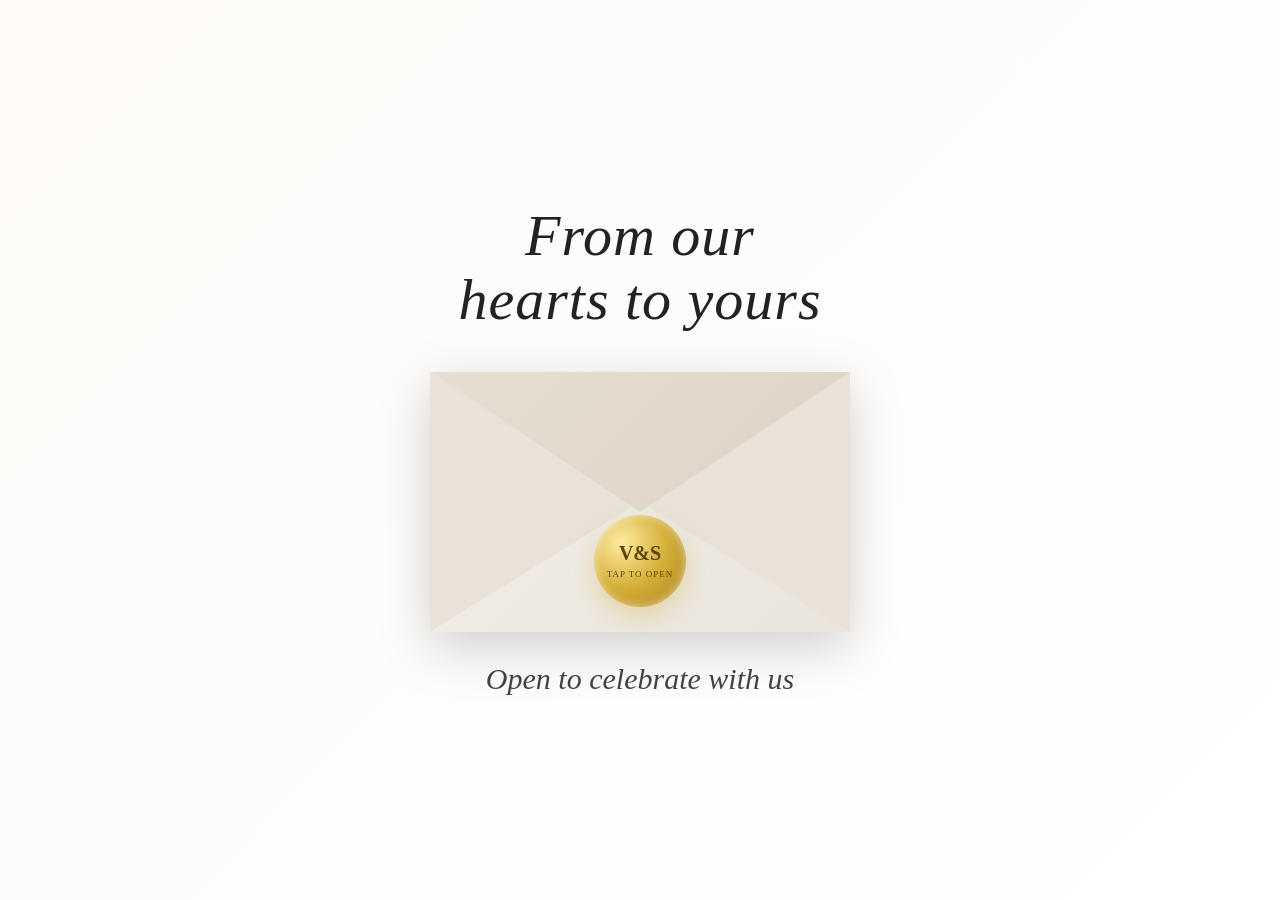
<file: index.html>
<!DOCTYPE html>
<html lang="en">

<head>
    <meta charset="UTF-8">
    <meta name="viewport" content="width=device-width, initial-scale=1.0">
    <title>Wedding Invitation</title>

    <link rel="stylesheet" href="style.css">

    <!-- Optional font for elegant names -->
    <link href="https://fonts.googleapis.com/css2?family=Great+Vibes&display=swap" rel="stylesheet">

</head>

<body>

    <!-- ================= ENVELOPE SCREEN ================= -->

    <div id="envelopeScreen">

        <div class="container">

            <h1 class="title">
                From our<br>
                hearts to yours
            </h1>

            <div class="envelope-container">

                <div class="envelope">

                    <div class="left-fold"></div>
                    <div class="right-fold"></div>
                    <div class="bottom-fold"></div>

                    <div class="flap"></div>

                    <div class="seal">
                        <div class="initials">V&S</div>
                        <div class="open-text">Tap to Open</div>
                    </div>

                </div>

            </div>

            <p class="footer-text">
                Open to celebrate with us
            </p>

        </div>

    </div>

    <!-- ================= INVITATION SCREEN ================= -->

    <div id="invitationScreen">

        <!-- HERO -->
        <section class="hero">

            <div class="hero-content">

                <img class="couple" src="hero.jpeg" alt="Photo">

                <h1>Save The Date</h1>

                <p>For the wedding celebration of</p>

                <div class="names">
                    Venkatesh <span>&</span> Subathra
                </div>

                <div class="scroll">↓ Scroll Down ↓</div>

            </div>

        </section>

        <!-- ================= MESSAGE + SCRATCH ================= -->

        <section class="section message-section">

            <h2>Wedding Invitation</h2>

            <p class="intro-text">
                With immediate joy and love
            </p>

            <div class="names2">
                <span class="bride">Venkatesh</span>
                <span class="amp">&</span>
                <span class="groom">Subathra</span>
            </div>

            <!-- SCRATCH CARD -->
            <div class="scratch-box">

                <div class="hidden-date">
                    25-06-2026
                </div>

                <canvas id="scratchCanvas"></canvas>

                <div class="scratch-text">
                    Scratch Here ✨
                </div>

            </div>

            <!-- TIMER -->
            <div class="timer">
                <h3>Countdown to Wedding</h3>
                <div class="countdown-container">

                    <div class="time-card">
                        <span id="days">00</span>
                        <small>Days</small>
                    </div>

                    <div class="time-card">
                        <span id="hours">00</span>
                        <small>Hours</small>
                    </div>

                    <div class="time-card">
                        <span id="minutes">00</span>
                        <small>Minutes</small>
                    </div>

                    <div class="time-card">
                        <span id="seconds">00</span>
                        <small>Seconds</small>
                    </div>

                </div>
            </div>

        </section>
        <!-- ================= WEDDING EVENTS ================= -->

        <section class="section events-section">

            <div class="event-card">

                <h3>🎉 Reception</h3>

                <p>
                    ⏰ 9:00 AM – 12:00 PM<br>
                    📍 Sri Vasavi Mahal,<br>
                    Manamedu
                </p>

            </div>
            <div class="map-card">

                <h3>📍 Wedding Venue Location</h3>

                <a href="https://www.google.com/maps/dir/?api=1&destination=X9GP%2BP8G+Alagarai+Manamedu+Tamil+Nadu+621209"
                    target="_blank" class="map-button">
                    🧭 Open in Google Maps
                </a>

            </div>

        </section>

        <!-- ================= FINAL ================= -->

        <section class="section">

            <h2>We look forward to seeing you ❤️</h2>

        </section>

    </div>

    <script src="script.js"></script>

</body>

</html>
</file>
<file: style.css>
/* RESET */
*{
    margin:0;
    padding:0;
    box-sizing:border-box;
}

html{
    scroll-behavior:smooth;
}

body{
    font-family:Georgia, serif;
    overflow-x:hidden;
    overflow-y:auto;
    background:#fff;
}

/* ================= ENVELOPE SCREEN ================= */

#envelopeScreen{
    position:fixed;
    inset:0;

    background:linear-gradient(135deg,#fdfaf7,#ffffff);
    
    display:flex;
    justify-content:center;
    align-items:center;

    transition:opacity 1s ease;
    z-index:10;
}

.container{
    text-align:center;
}

.title{
    font-size:58px;
    font-weight:normal;
    font-style:italic;
    line-height:1.1;
    color:#222;
    margin-bottom:40px;
    letter-spacing:1px;
}

/* envelope */
.envelope-container{
    cursor:pointer;
}

.envelope{
    width:420px;
    height:260px;
    position:relative;
    margin:auto;

    filter:drop-shadow(0 15px 25px rgba(0,0,0,0.18));
    transition:transform 0.3s ease;
}

.envelope-container:hover .envelope{
    transform:scale(1.02);
}

/* base */
.bottom-fold{
    position:absolute;
    width:100%;
    height:100%;
    background:linear-gradient(135deg,#f3f0ea,#e9e4dc);
    border-radius:8px;
}

.left-fold{
    position:absolute;
    width:50%;
    height:100%;
    background:#e8e2d8;
    clip-path:polygon(0 0,100% 50%,0 100%);
    z-index:2;
}

.right-fold{
    position:absolute;
    right:0;
    width:50%;
    height:100%;
    background:#e8e2d8;
    clip-path:polygon(100% 0,0 50%,100% 100%);
    z-index:2;
}

/* flap */
.flap{
    position:absolute;
    top:0;
    width:100%;
    height:140px;
    background:linear-gradient(135deg,#e6ded2,#ddd4c6);

    clip-path:polygon(0 0,100% 0,50% 100%);
    transform-origin:top;
    transition:transform 1.5s ease;
    z-index:6;
}

.open .flap{
    transform:rotateX(180deg);
}

/* gold seal */
.seal{
    position:absolute;
    width:92px;
    height:92px;
    border-radius:50%;
    left:50%;
    bottom:25px;
    transform:translateX(-50%);
    z-index:10;

    background:radial-gradient(circle at 30% 30%, #ffeaa0, #d4af37, #a97f1f);

    display:flex;
    flex-direction:column;
    justify-content:center;
    align-items:center;

    box-shadow:
    0 10px 25px rgba(212,175,55,.35),
    inset 0 0 10px rgba(255,255,255,.6);

    cursor:pointer;
    transition:transform 0.3s ease;
}

.seal:hover{
    transform:translateX(-50%) scale(1.05);
}

.initials{
    font-size:20px;
    font-weight:bold;
    color:#5c4500;
}

.open-text{
    font-size:9px;
    margin-top:4px;
    color:#5c4500;
    text-transform:uppercase;
    letter-spacing:1px;
}

.footer-text{
    margin-top:30px;
    font-size:30px;
    font-style:italic;
    color:#444;
}

/* ================= INVITATION SCREEN ================= */

#invitationScreen{
    position:fixed;
    inset:0;

    height:100vh;
    overflow-y:auto;

    opacity:0;
    visibility:hidden;

    transition:opacity 1s ease;

    display:block;

    background:
    linear-gradient(
        rgba(255,255,255,0.55),
        rgba(255,248,235,0.60)
    ),
    url("https://images.unsplash.com/photo-1519225421980-715cb0215aed?auto=format&fit=crop&w=1600&q=80");

    background-size:cover;
    background-position:center;
    background-attachment:fixed;
}

/* ================= HERO SECTION ================= */

.hero{
    height:100vh;
    display:flex;
    justify-content:center;
    align-items:center;
    text-align:center;
    color:#fff;

    background:
    linear-gradient(rgba(0,0,0,0.35),rgba(0,0,0,0.35)),
    url("https://images.unsplash.com/photo-1523438097201-512ae7d59c8a?auto=format&fit=crop&w=1400&q=80");

    background-size:cover;
    background-position:center;
}

.hero-content{
    padding:20px;
}

.couple{
    width:220px;
    border:6px solid #d4af37;
    border-radius:20px;
    padding:6px;
    background:white;
    box-shadow:0 15px 35px rgba(0,0,0,0.25);
}

.names{
    font-size:42px;
    font-family:cursive;
    color:#ffd97d;
    letter-spacing:1px;
}

.names span{
    color:#fff;
}

.date{
    margin-top:10px;
    font-size:22px;
    color:#ffe9a8;
}

.scroll{
    margin-top:20px;
    animation:bounce 2s infinite;
}

/* ================= SECTIONS ================= */

.section{
    padding:80px 20px;
    text-align:center;
    background:rgba(255,247,239,0.92);
    backdrop-filter: blur(3px);
}

.section h2{
    font-size:38px;
    color:#b8860b;
    margin-bottom:15px;
}

.section p{
    font-size:18px;
    max-width:700px;
    margin:auto;
    line-height:1.8;
    color:#444;
}

/* ================= MESSAGE SECTION ================= */

.message-section{
    text-align:center;
}

.intro-text{
    font-size:22px;
    margin-bottom:25px;
    font-style:italic;
    color:#555;
}

.names2{
    font-family:'Great Vibes', cursive;
    font-size:58px;
    margin-bottom:35px;
}

.bride{
    color:#b8860b;
}

.groom{
    color:#8b5e3c;
}

.amp{
    margin:0 10px;
    color:#444;
}

/* ================= SCRATCH BOX (FIXED ONLY) ================= */

.scratch-box{
    position:relative;
    width:300px;
    height:130px;
    margin:30px auto;

    border-radius:16px;
    overflow:hidden;

    box-shadow:0 12px 30px rgba(0,0,0,0.25);
    background:linear-gradient(135deg,#fffaf0,#fff);
}

/* hidden date */
.hidden-date{
    position:absolute;
    inset:0;
    display:flex;
    justify-content:center;
    align-items:center;

    font-size:28px;
    font-weight:bold;

    background:transparent;
    color:#b8860b;

    z-index:1;
}

/* canvas FIX */
#scratchCanvas{
    position:absolute;
    inset:0;
    width:100%;
    height:100%;
    display:block;
    z-index:2;
    touch-action:none;
}

/* scratch text */
.scratch-text{
    position:absolute;
    inset:0;
    display:flex;
    justify-content:center;
    align-items:center;

    font-size:18px;
    font-weight:bold;
    color:rgba(255,255,255,0.95);
    text-shadow:0 2px 8px rgba(0,0,0,0.4);
    letter-spacing:1px;

    z-index:3;
    pointer-events:none;
}

/* timer */
.timer{
    margin-top:40px;
}

.timer h3{
    margin-bottom:10px;
    color:#b8860b;
}

#countdown{
    font-size:26px;
    font-weight:bold;
    color:#333;
}

/* ================= ANIMATIONS ================= */

@keyframes float{
    0%,100%{transform:translateY(0);}
    50%{transform:translateY(-15px);}
}

@keyframes bounce{
    0%,100%{transform:translateY(0);}
    50%{transform:translateY(10px);}
}

/* ================= COUNTDOWN CARDS ================= */

.countdown-container{
    display:flex;
    justify-content:center;
    gap:12px;
    margin-top:15px;
    flex-wrap:wrap;
}

.time-card{
    width:75px;
    height:85px;
    background:rgba(255,255,255,0.9);
    border-radius:12px;

    display:flex;
    flex-direction:column;
    justify-content:center;
    align-items:center;

    box-shadow:0 8px 18px rgba(0,0,0,0.12);
    backdrop-filter: blur(6px);

    transition:transform 0.2s ease;
}

.time-card:hover{
    transform:translateY(-4px);
}

.time-card span{
    font-size:22px;
    font-weight:bold;
    color:#b8860b;
}

.time-card small{
    font-size:11px;
    color:#555;
    margin-top:4px;
    letter-spacing:1px;
}


/* ================= DATE GLOW ================= */
.date-glow {
    animation: dateGlow 1.5s ease-in-out infinite;
}

@keyframes dateGlow {
    0% {
        transform: scale(1);
        text-shadow: 0 0 0px rgba(212,175,55,0);
    }
    50% {
        transform: scale(1.08);
        text-shadow: 0 0 25px rgba(212,175,55,0.9);
    }
    100% {
        transform: scale(1);
        text-shadow: 0 0 0px rgba(212,175,55,0);
    }
}


/* ================= EVENTS SECTION (ENHANCED THEME) ================= */

.events-section{
    text-align:center;
    padding:100px 20px;
    position:relative;

    background:
    linear-gradient(rgba(255,255,255,0.75), rgba(255,250,240,0.85)),
    url("https://images.unsplash.com/photo-1529634893837-1a9b0a3f7d05?auto=format&fit=crop&w=1600&q=80");

    background-size:cover;
    background-position:center;
    background-attachment:fixed;
}

/* soft decorative glow overlay */
.events-section::before{
    content:"";
    position:absolute;
    inset:0;
    background:radial-gradient(circle at top, rgba(212,175,55,0.15), transparent 60%);
    pointer-events:none;
}

/* heading upgrade */
.events-section h2{
    font-size:44px;
    color:#b8860b;
    margin-bottom:40px;
    letter-spacing:1px;
    position:relative;
    display:inline-block;
}

.events-section h2::after{
    content:"";
    width:60%;
    height:3px;
    background:linear-gradient(90deg, transparent, #d4af37, transparent);
    position:absolute;
    bottom:-10px;
    left:20%;
    border-radius:10px;
}

/* event card redesign */
.event-card{
    width:92%;
    max-width:520px;
    margin:25px auto;
    padding:25px 22px;

    border-radius:18px;

    background:rgba(255,255,255,0.65);
    backdrop-filter: blur(10px);

    border:1px solid rgba(212,175,55,0.25);

    box-shadow:
        0 15px 35px rgba(0,0,0,0.10),
        inset 0 0 20px rgba(255,255,255,0.4);

    transition:all 0.4s ease;

    position:relative;
    overflow:hidden;
}

/* subtle gold shimmer effect */
.event-card::before{
    content:"";
    position:absolute;
    top:-50%;
    left:-50%;
    width:200%;
    height:200%;
    background:linear-gradient(
        120deg,
        transparent,
        rgba(212,175,55,0.15),
        transparent
    );
    transform:rotate(25deg);
    transition:all 0.6s ease;
}

.event-card:hover::before{
    left:100%;
}

.event-card:hover{
    transform:translateY(-8px) scale(1.02);
    box-shadow:0 20px 45px rgba(0,0,0,0.18);
}

/* title */
.event-card h3{
    font-size:24px;
    color:#8b5e3c;
    margin-bottom:12px;
    font-weight:600;
    letter-spacing:0.5px;
}

/* text */
.event-card p{
    font-size:16px;
    line-height:1.7;
    color:#444;
}

/* add subtle icon spacing look */
.event-card p br{
    line-height:2;
}

.map-card{
    width:90%;
    max-width:520px;
    margin:25px auto;
    padding:22px;

    background:rgba(255,255,255,0.85);
    border-radius:14px;

    box-shadow:0 10px 25px rgba(0,0,0,0.12);
    backdrop-filter: blur(5px);

    text-align:center;

    transition:transform 0.3s ease;
}

.map-card:hover{
    transform:translateY(-5px);
}

.map-card h3{
    font-size:22px;
    color:#b8860b;
    margin-bottom:10px;
}

.map-card p{
    font-size:16px;
    line-height:1.6;
    color:#444;
    margin-bottom:15px;
}

/* button */
.map-button{
    display:inline-block;
    padding:10px 18px;

    background:linear-gradient(135deg,#d4af37,#b8860b);
    color:#fff;

    border-radius:30px;
    text-decoration:none;
    font-weight:bold;

    transition:0.3s ease;
}

.map-button:hover{
    transform:scale(1.05);
    box-shadow:0 10px 20px rgba(212,175,55,0.4);
}

/* ================= ENVELOPE SCREEN RESPONSIVE FIX ONLY ================= */

/* Tablets */
@media (max-width: 768px){

    .title{
        font-size:42px;
        margin-bottom:25px;
    }

    .envelope{
        width:340px;
        height:210px;
    }

    .seal{
        width:80px;
        height:80px;
    }

    .footer-text{
        font-size:22px;
        margin-top:20px;
    }
}

/* Mobile */
@media (max-width: 480px){

    #envelopeScreen{
        padding:20px;
    }

    .title{
        font-size:30px;
        margin-bottom:20px;
        line-height:1.2;
    }

    .envelope{
        width:270px;
        height:170px;
    }

    .seal{
        width:70px;
        height:70px;
    }

    .initials{
        font-size:16px;
    }

    .open-text{
        font-size:8px;
    }

    .footer-text{
        font-size:18px;
        margin-top:15px;
    }
}

/* Very small phones */
@media (max-width: 360px){

    .title{
        font-size:26px;
    }

    .envelope{
        width:240px;
        height:150px;
    }

    .seal{
        width:65px;
        height:65px;
    }

    .footer-text{
        font-size:16px;
    }
}
</file>
